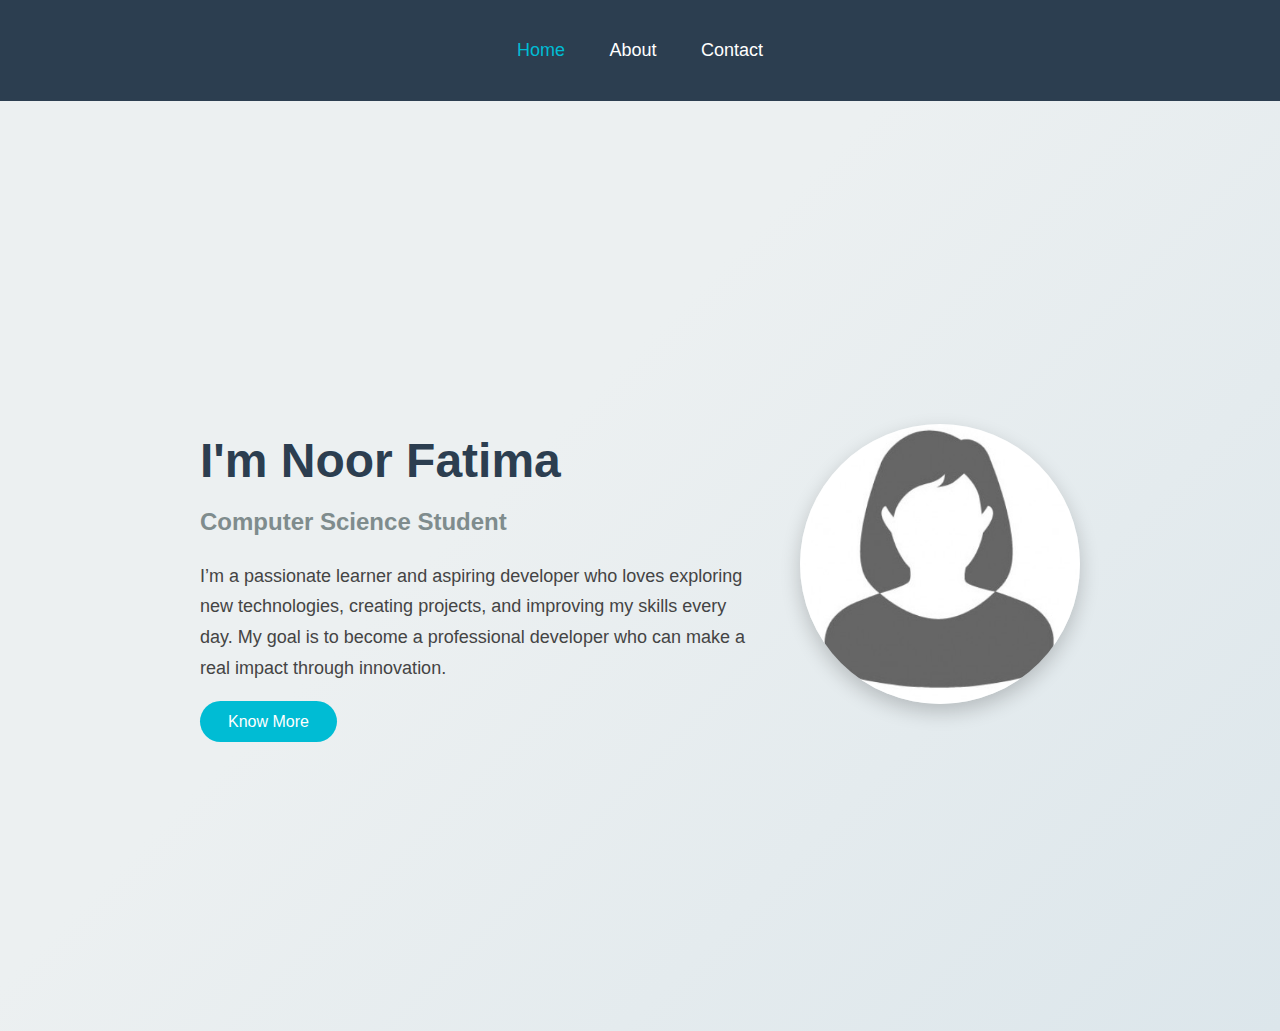
<file: index.html>
<!DOCTYPE html>
<html lang="en">
<head>
  <meta charset="UTF-8">
  <title>My Portfolio</title>
  <link rel="stylesheet" href="style.css">
</head>
<body>
  <nav class="navbar">
    <a href="index.html" class="active">Home</a>
    <a href="about.html">About</a>
    <a href="contact.html">Contact</a>
  </nav>
  <section class="hero">
    <div class="hero-text">
      <h1>I'm Noor Fatima</h1>
      <h2>Computer Science Student</h2>
      <p>
        I’m a passionate learner and aspiring developer who loves exploring new technologies,
        creating projects, and improving my skills every day. My goal is to become a professional
        developer who can make a real impact through innovation.
      </p>
      <a href="about.html" class="btn">Know More</a>
    </div>

    <div class="hero-image">
      <img src="/female-icon-7882.jpg" alt="Noor Fatima">
    </div>
  </section>
</body>
<script src="script.js"></script>

</html>
</file>
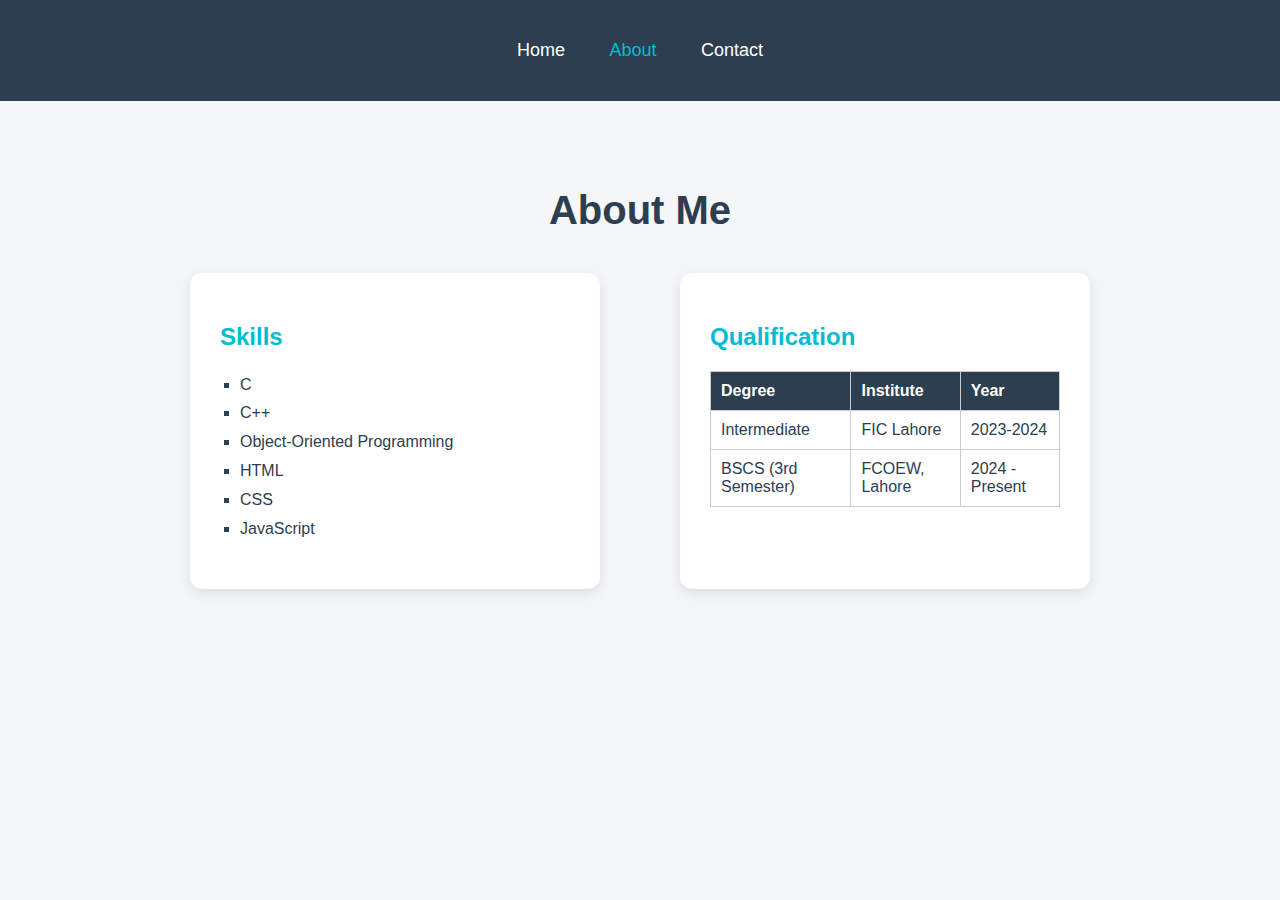
<file: about.html>
<!DOCTYPE html>
<html lang="en">
<head>
  <meta charset="UTF-8">
  <title>About Me</title>
  <link rel="stylesheet" href="style.css">
</head>
<body>
  <nav class="navbar">
    <a href="index.html">Home</a>
    <a href="about.html" class="active">About</a>
    <a href="contact.html">Contact</a>
  </nav>
  <section class="about">
    <h1>About Me</h1>

    <div class="about-container">
      <div class="skills">
        <h2>Skills</h2>
        <ul>
          <li>C</li>
          <li>C++</li>
          <li>Object-Oriented Programming</li>
          <li>HTML</li>
          <li>CSS</li>
          <li>JavaScript</li>
        </ul>
      </div>

      <div class="qualification">
        <h2>Qualification</h2>
        <table>
          <tr>
            <th>Degree</th>
            <th>Institute</th>
            <th>Year</th>
          </tr>
          <tr>
            <td>Intermediate</td>
            <td>FIC Lahore</td>
            <td>2023-2024</td>
          </tr>
          <tr>
            <td>BSCS (3rd Semester)</td>
            <td>FCOEW, Lahore</td>
            <td>2024 - Present</td>
          </tr>
        </table>
      </div>
    </div>
  </section>
</body>
<script src="script.js"></script>

</html>
</file>
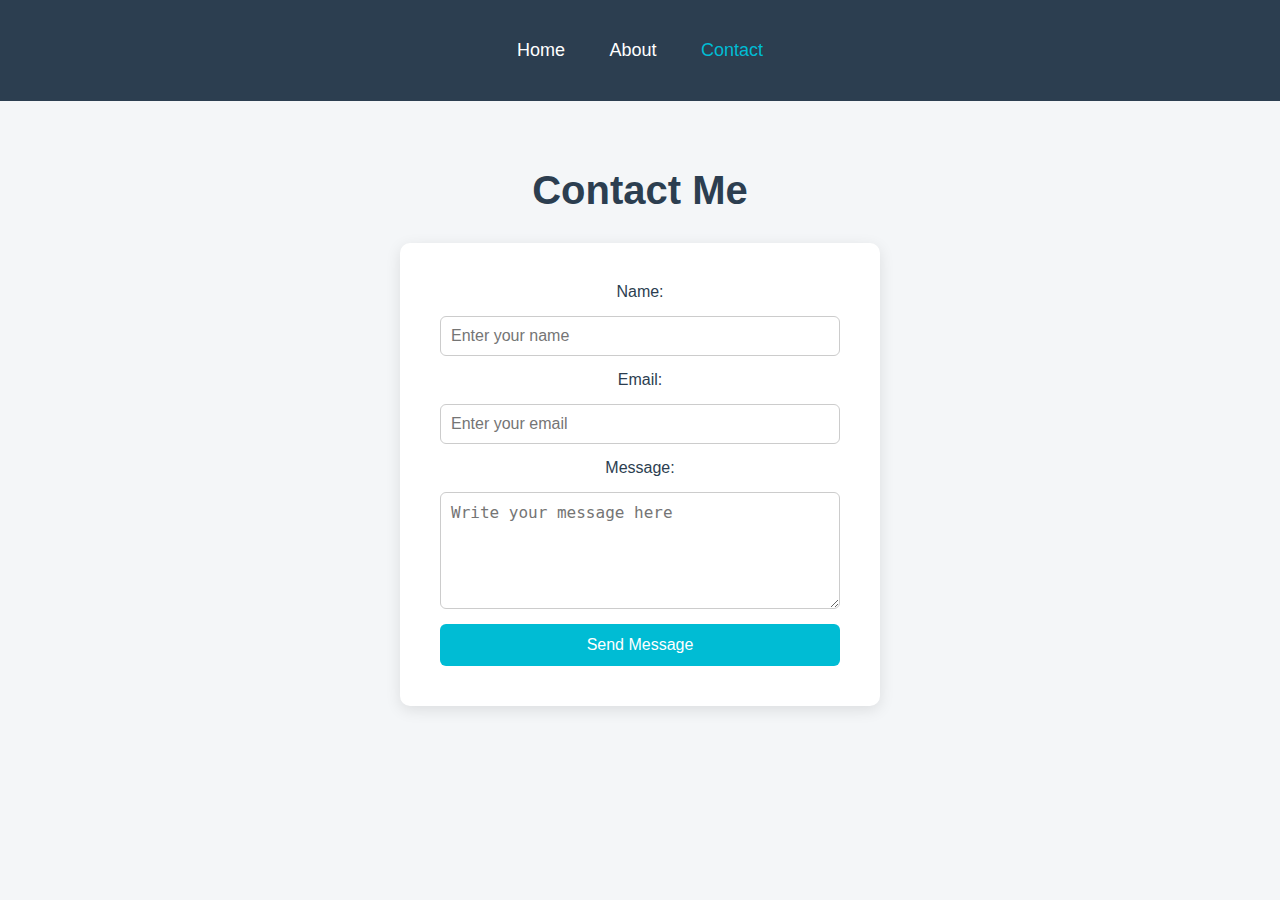
<file: contact.html>
<!DOCTYPE html>
<html lang="en">
<head>
  <meta charset="UTF-8">
  <title>Contact</title>
  <link rel="stylesheet" href="style.css">
</head>
<body>
  <nav class="navbar">
    <a href="index.html">Home</a>
    <a href="about.html">About</a>
    <a href="contact.html" class="active">Contact</a>
  </nav>


  <section class="contact">
    <h1>Contact Me</h1>
    <form onsubmit="showMessage(event)">
      <label>Name:</label>
      <input type="text" placeholder="Enter your name">

      <label>Email:</label>
      <input type="email" placeholder="Enter your email">

      <label>Message:</label>
      <textarea rows="5" placeholder="Write your message here"></textarea>

      <button type="submit">Send Message</button>
    </form>
  </section>
</body>
<script src="script.js"></script>

</html>
</file>
<file: style.css>
body {
  margin: 0;
  font-family: 'Poppins', Arial, sans-serif;
  background-color: #f4f6f8;
  color: #2C3E50;
}

.navbar {
  background-color: #2C3E50;
  text-align: center;
  padding: 40px;
}

.navbar a {
  color: white;
  text-decoration: none;
  margin: 20px;
  font-size: 18px;
  transition: color 0.3s;
}

.navbar a:hover,
.navbar a.active {
  color: #00bcd4;
}

.hero {
  display: flex;
  align-items: center;
  justify-content: center;
  gap: 50px;
  padding:60px 20px;
  background: linear-gradient(135deg, #ECF0F1 40%, #dce6eb);
  min-height: 90vh;
}

.hero-text {
  max-width: 550px;
}

.hero-text h1 {
  font-size: 48px;
  color: #2C3E50;
  margin-bottom: 10px;
}

.hero-text h1 span {
  color: #00bcd4;
  font-weight: bold;
}

.hero-text h2 {
  font-size: 24px;
  color: #7f8c8d;
  margin-bottom: 25px;
}

.hero-text p {
  font-size: 18px;
  line-height: 1.7;
  color: #444;
  margin-bottom: 30px;
}

.btn {
  background-color: #00bcd4;
  color: white;
  padding: 12px 28px;
  text-decoration: none;
  border-radius: 30px;
  font-weight: 500;
  transition: background-color 0.3s;
}

.btn:hover {
  background-color: #0288a7;
}

.hero-image img {
  width: 280px;
  height: 280px;
  border-radius: 50%;
  object-fit: cover;
  box-shadow: 0px 8px 20px rgba(0, 0, 0, 0.2);
}

.about {
  padding: 60px 10%;
  text-align: center;
}

.about h1 {
  font-size: 40px;
  color: #2C3E50;
  margin-bottom: 40px;
}

.about-container {
  display: flex;
  justify-content: center;
  gap: 80px;
  flex-wrap: wrap;
}

.skills, .qualification {
  background: white;
  padding: 30px;
  border-radius: 12px;
  box-shadow: 0 4px 12px rgba(0,0,0,0.1);
  width: 350px;
  text-align: left;
}

.skills h2, .qualification h2 {
  color: #00bcd4;
}

.skills ul {
  list-style: square;
  padding-left: 20px;
  line-height: 1.8;
}

.qualification table {
  width: 100%;
  border-collapse: collapse;
  margin-top: 10px;
}

.qualification th, .qualification td {
  border: 1px solid #ccc;
  padding: 10px;
  text-align: left;
}

.qualification th {
  background-color: #2C3E50;
  color: white;
}


.contact {
  text-align: center;
  padding: 40px 20px;
}

.contact h1 {
  color: #2C3E50;
  font-size: 40px;
  margin-bottom: 30px;
}

form {
  background-color: white;
  padding: 40px;
  max-width: 400px;
  margin: auto;
  border-radius: 10px;
  box-shadow: 0 4px 15px rgba(0,0,0,0.1);
  display: flex;
  flex-direction: column;
  gap: 15px;
}

input, textarea {
  padding: 10px;
  border: 1px solid #ccc;
  border-radius: 6px;
  font-size: 16px;
}

button {
  background-color: #00bcd4;
  color: white;
  border: none;
  padding: 12px;
  border-radius: 6px;
  cursor: pointer;
  font-size: 16px;
}

button:hover {
  background-color: #0288a7;
}

@media (max-width: 768px) {
  .hero {
    flex-direction: column-reverse;
    text-align: center;
  }
  .hero-text h1 {
    font-size: 36px;
  }
  .hero-image img {
    width: 200px;
    height: 200px;
  }
}
</file>
